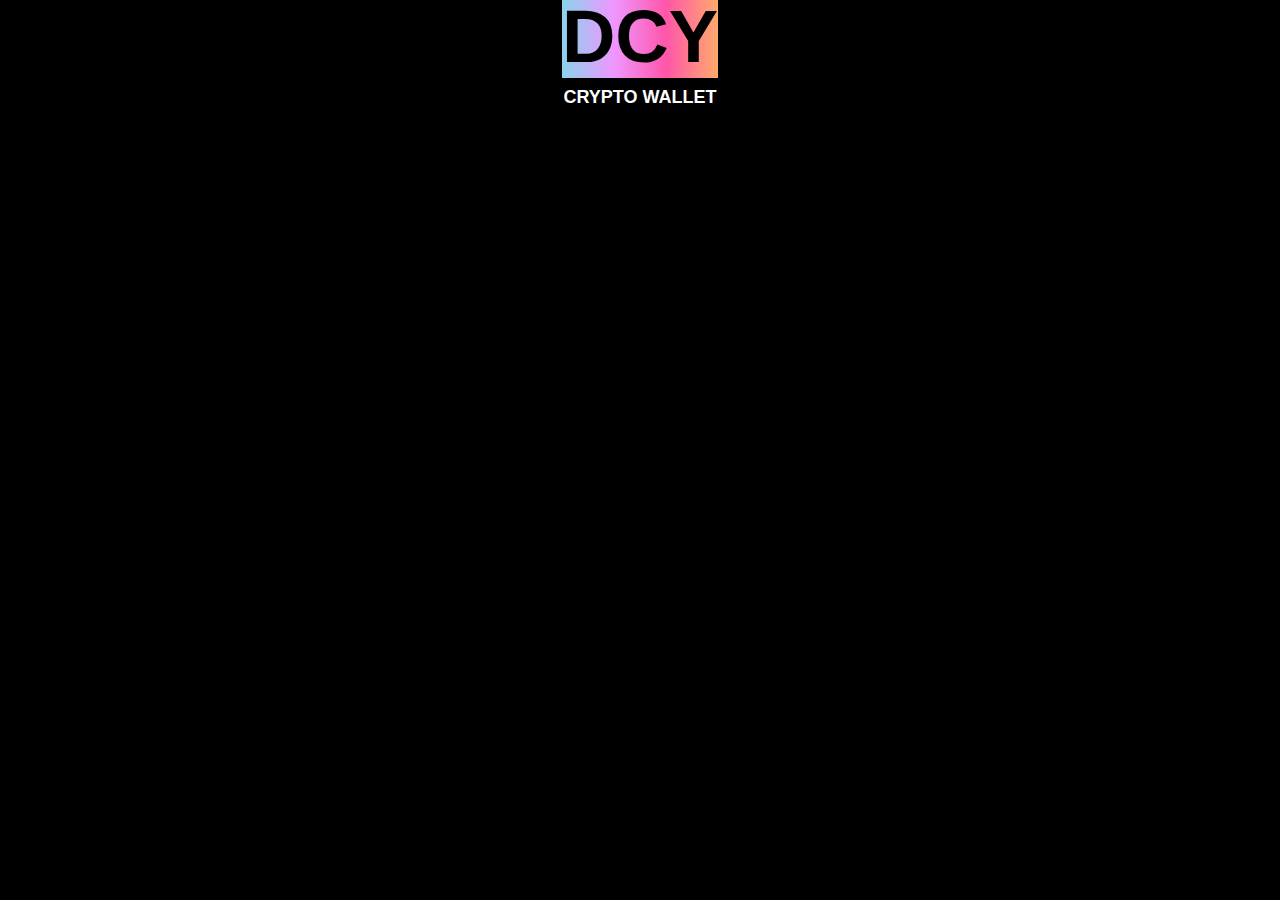
<file: assets/html/index.html>
<!DOCTYPE html>
<html lang="en">
<head>
    <meta charset="UTF-8">
    <meta name="viewport" content="width=device-width, initial-scale=1.0">
    <link rel="stylesheet" href="/assets/style/reset.css">
    <link rel="stylesheet" href="/assets/style/style.css">
    <title>1</title>
</head>
<body>
    <p class="main-text">DCY</p>
    <p class="second-text">CRYPTO WALLET</p>
    
</body>
</html>
</file>
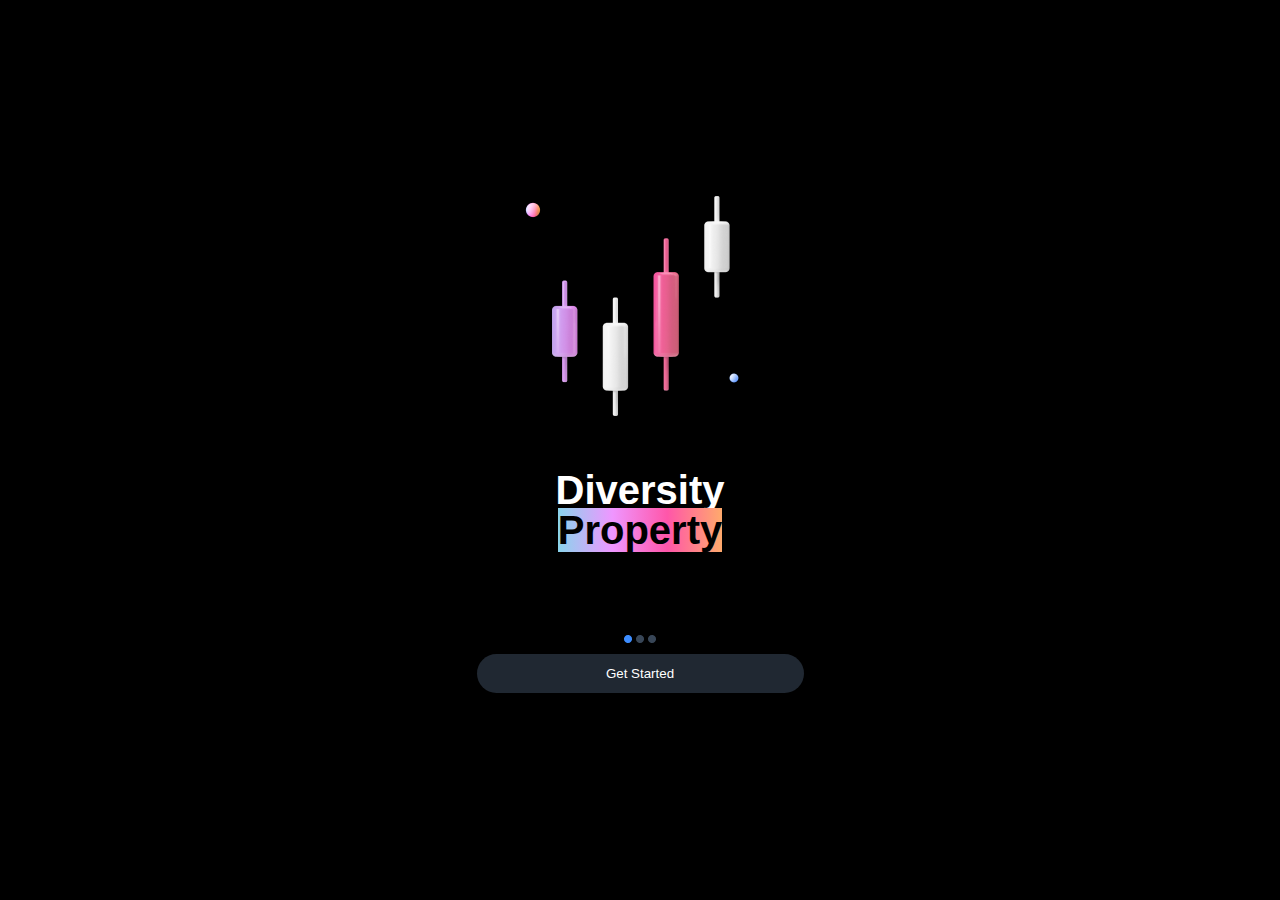
<file: assets/html/index2.html>
<!DOCTYPE html>
<html lang="en">
<head>
    <meta charset="UTF-8">
    <meta name="viewport" content="width=device-width, initial-scale=1.0">
    <link rel="stylesheet" href="/assets/style/reset.css">
    <link rel="stylesheet" href="/assets/style/style2.css">
    <title>2</title>
</head>
<body>
    <img class="img_1" src="/assets/img/illus.png" alt="">
    <p class="second">Diversity</p>
    <p class="main">Property</p>

    <div class="wrapper">    <img class="img_2" src="/assets/img/mb-pagination-point.png" alt=""><br>
        <button class="btn">Get Started</button></div>

</body>
</html>
</file>
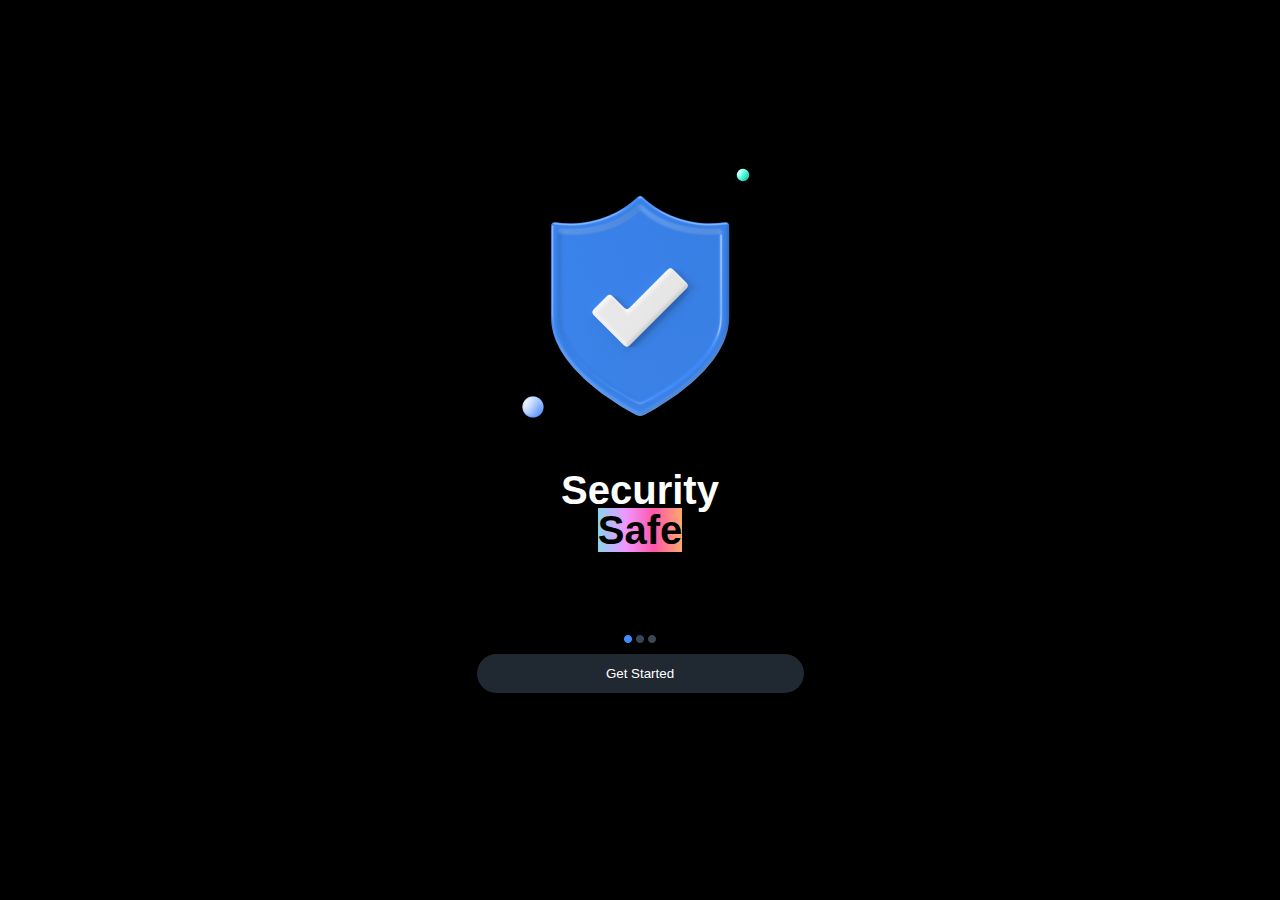
<file: assets/html/index3.html>
<!DOCTYPE html>
<html lang="en">
<head>
    <meta charset="UTF-8">
    <meta name="viewport" content="width=device-width, initial-scale=1.0">
    <link rel="stylesheet" href="/assets/style/reset.css">
    <link rel="stylesheet" href="/assets/style/style3.css">
    <title>3</title>
</head>
<body>

        <img class="img_1" src="/assets/img/illus (1).png" alt="">
        <p class="second">Security</p>
        <p class="main">Safe</p>



    <div class="wrapper">    <img class="img_2" src="/assets/img/mb-pagination-point.png" alt=""><br>
        <button class="btn">Get Started</button></div>

</body>
</html>
</file>
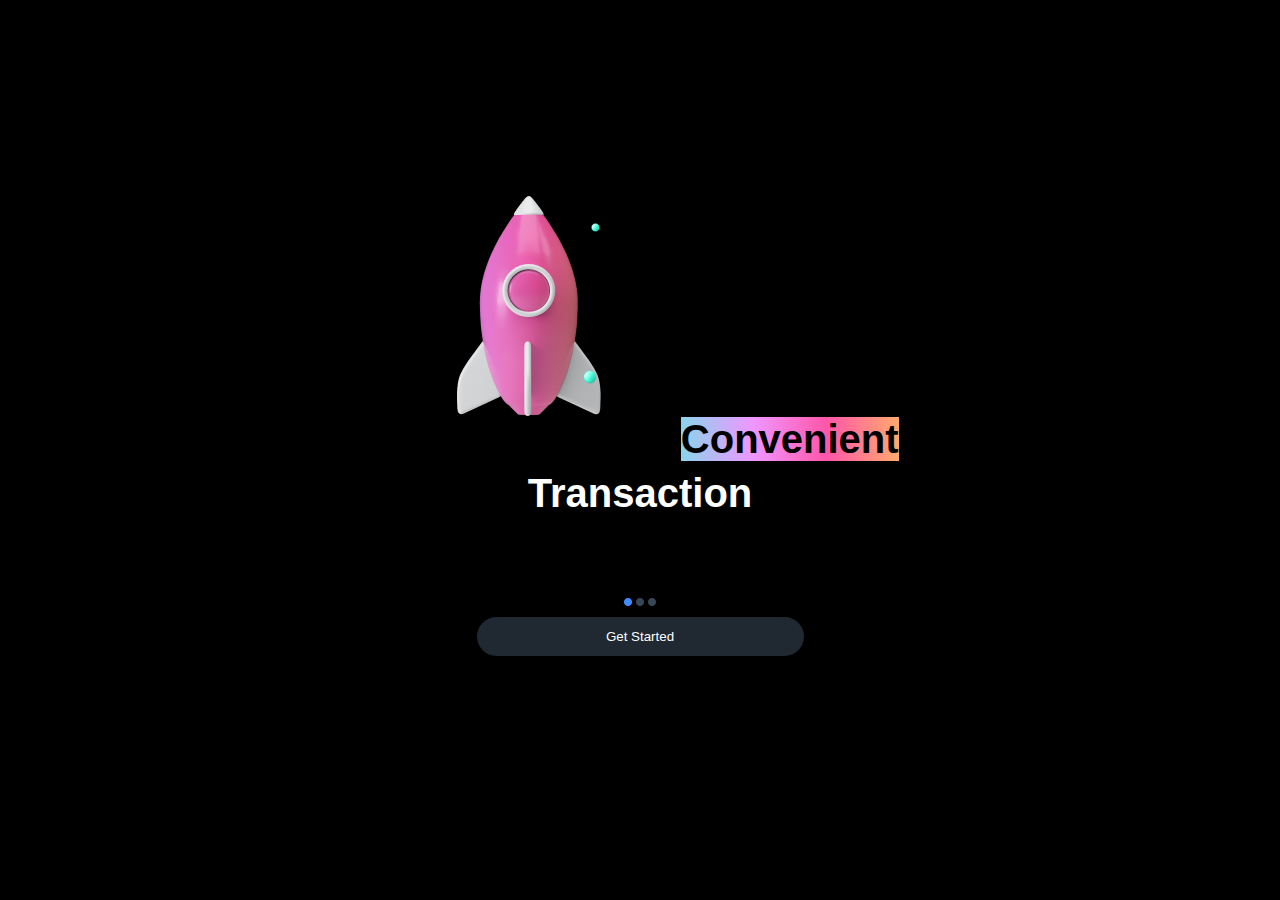
<file: assets/html/index4.html>
<!DOCTYPE html>
<html lang="en">
<head>
    <meta charset="UTF-8">
    <meta name="viewport" content="width=device-width, initial-scale=1.0">
    <link rel="stylesheet" href="/assets/style/reset.css">
    <link rel="stylesheet" href="/assets/style/style4.css">
    <title>4</title>
</head>
<body>

        <img class="img_1" src="/assets/img/ills.png" alt="">
        <p class="main">Convenient</p>
        <p class="second">Transaction</p>





    <div class="wrapper">    <img class="img_2" src="/assets/img/mb-pagination-point.png" alt=""><br>
        <button class="btn">Get Started</button></div>

</body>
</html>
</file>
<file: assets/style/style.css>
body{
    background-color: #000;
    font-family: "Roboto", sans-serif;
}
.main-text{
    font-weight: 600;
    font-size: 74px;
    background-image: linear-gradient(to right, #8AD4EC, #EF96FF, #FF56A9, #FFAA6C );
    display: inline;
    

}
.second-text{
    font-weight: 600;
    font-size: 18px;
    color: #fff;
    margin-top: 14px;
}
body{
    text-align: center;

}
</file>
<file: assets/style/style2.css>
body{
    background-color: #000;
    text-align: center;
    font-family: "Roboto", sans-serif;
}.img_1{
    margin-top: 158px;
}
.second{
    font-weight: 600;
    font-size: 40px;
    color: #fff;
    margin-top: 14px;
}
.main{
    font-weight: 600;
    font-size: 40px;
    background-image: linear-gradient(to right, #8AD4EC, #EF96FF, #FF56A9, #FFAA6C );
    display: inline;
}
.img_2{
    margin-top: 77px;
}
.btn{
    background-color: #202832;
    border: none;
    border-radius: 80px;
    color: #fff;
    padding: 12px 16px;
    width: 327px;
}
</file>
<file: assets/style/style3.css>
body{
    background-color: #000;
    text-align: center;
    font-family: "Roboto", sans-serif;
}
.img_1{
    margin-top: 158px;
}
.second{
    font-weight: 600;
    font-size: 40px;
    color: #fff;
    margin-top: 14px;
}
.main{
    font-weight: 600;
    font-size: 40px;
    background-image: linear-gradient(to right, #8AD4EC, #EF96FF, #FF56A9, #FFAA6C );
    display: inline;
}
.img_2{
    margin-top: 77px;
}
.btn{
    background-color: #202832;
    border: none;
    border-radius: 80px;
    color: #fff;
    padding: 12px 16px;
    width: 327px;
}
</file>
<file: assets/style/style4.css>
body{
    background-color: #000;
    text-align: center;
    font-family: "Roboto", sans-serif;
}
.img_1{
    margin-top: 158px;
}
.second{
    font-weight: 600;
    font-size: 40px;
    color: #fff;
    margin-top: 14px;
}
.main{
    font-weight: 600;
    font-size: 40px;
    background-image: linear-gradient(to right, #8AD4EC, #EF96FF, #FF56A9, #FFAA6C );

    display: inline;
}
.img_2{
    margin-top: 77px;
}
.btn{
    background-color: #202832;
    border: none;
    border-radius: 80px;
    color: #fff;
    padding: 12px 16px;
    width: 327px;
}
</file>
